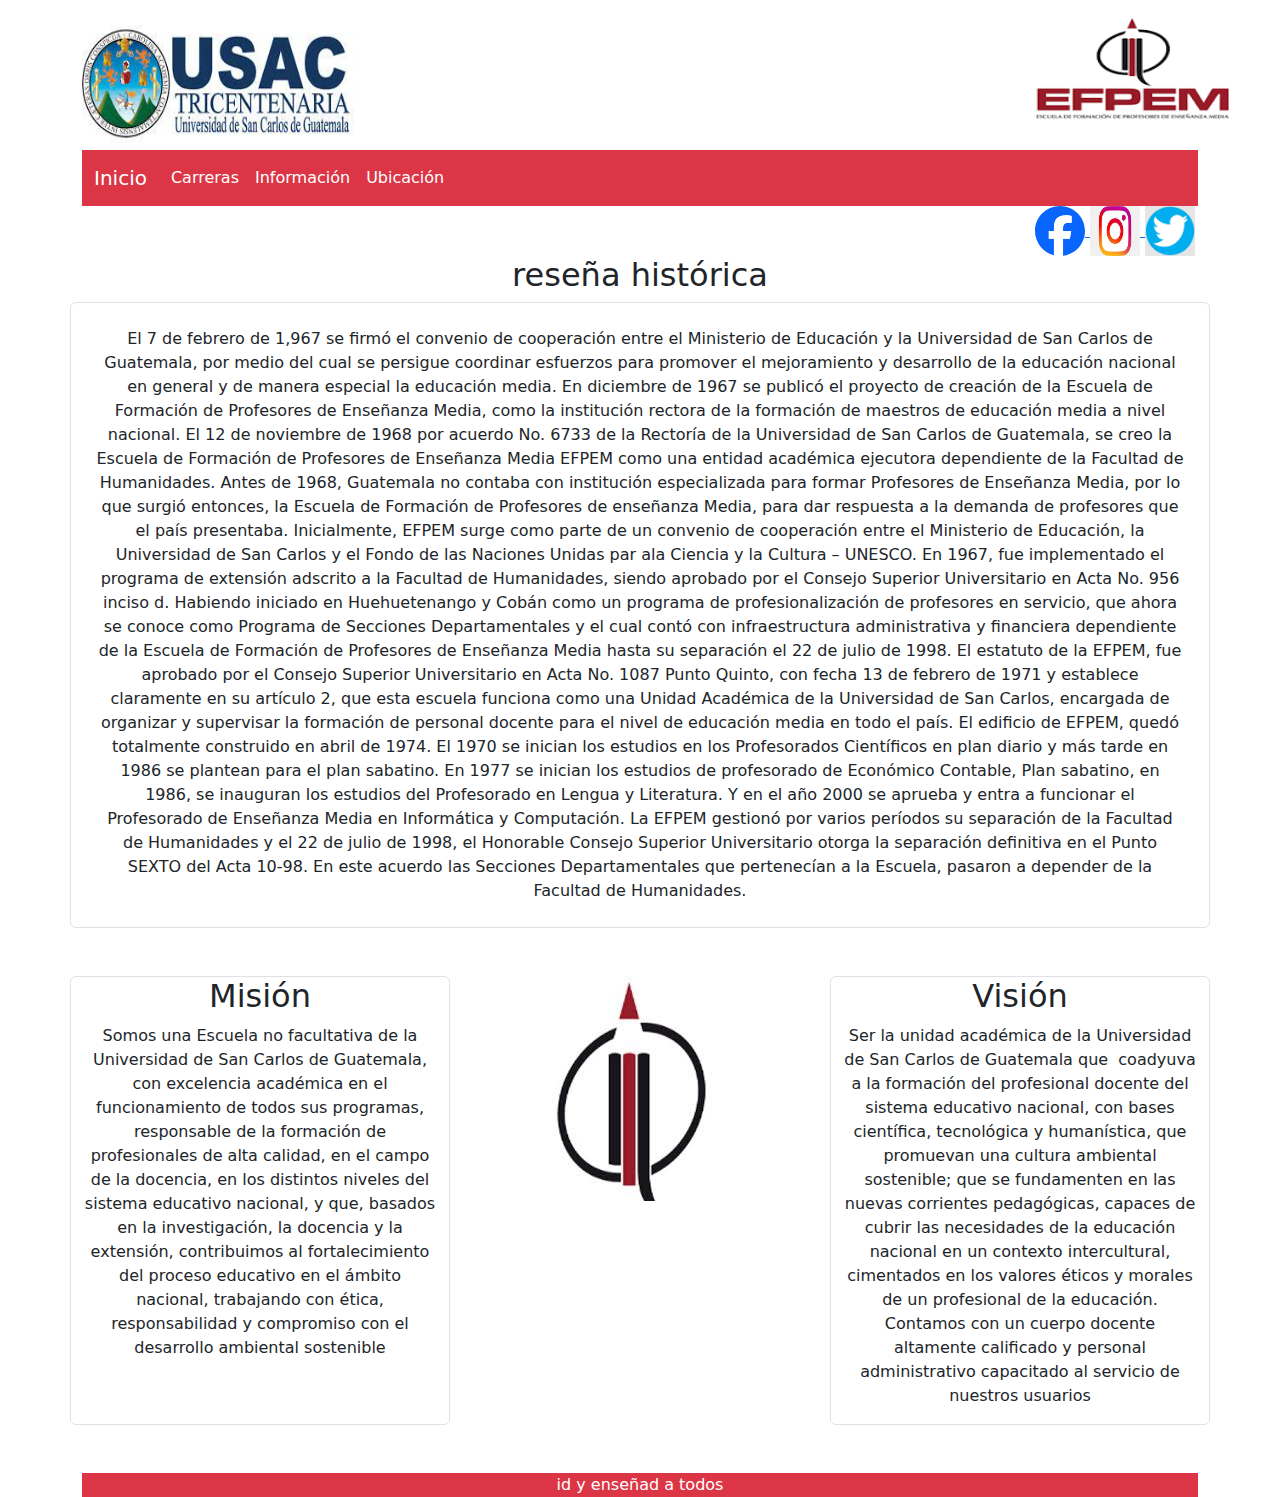
<file: index.html>
<html lang="en">

<head>
    <meta charset="utf-8">
    <meta name="viewport" content="width=device-width, initial-scale=1">
    <link rel="stylesheet" href="css/estilo.css">
    <title>Bootstrap demo</title>
    <link href="https://cdn.jsdelivr.net/npm/bootstrap@5.3.3/dist/css/bootstrap.min.css" rel="stylesheet"
        integrity="sha384-QWTKZyjpPEjISv5WaRU9OFeRpok6YctnYmDr5pNlyT2bRjXh0JMhjY6hW+ALEwIH" crossorigin="anonymous">

<body>
    <div class="container text-center ">

        <header class="row justify-content-between">
            <section class="col-1"><img src="img/logo usac tricentenario.jfif" id="logo_usac" alt=""></section>

            <section class="col-2"><img src="img/efpem.png" id="logo_efpem" alt=""></section>


        </header>

        <nav class="navbar navbar-expand-lg navbar-light bg-danger text-white">
            <div class="container-fluid">
                <a class="navbar-brand text-white" href="index.html">Inicio</a>
                <button class="navbar-toggler" type="button" data-bs-toggle="collapse"
                    data-bs-target="#navbarSupportedContent" aria-controls="navbarSupportedContent"
                    aria-expanded="false" aria-label="Toggle navigation">
                    <span class="navbar-toggler-icon"></span>
                </button>
                <div class="collapse navbar-collapse text-white" id="navbarSupportedContent">
                    <ul class="navbar-nav me-auto mb-2 mb-lg-0">
                        <li class="nav-item">
                            <a class="nav-link active text-white" aria-current="page" href="carreras.html">Carreras</a>
                        </li>
                        <li class="nav-item">
                            <a class="nav-link text-white" href="informacion.html">Información</a>
                        </li>

                        <li class="nav-item">
                            <a class="nav-link text-white" href="ubicacion.html">Ubicación</a>
                        </li>
                    </ul>

                </div>
            </div>
        </nav>

        <section class="row justify-content-end">
            <section class="col-2">
                <a href="https://www.facebook.com/EFPEMUSAC.oficial/?locale=es_LA" >
                    <img src="img/facebook.svg" alt="" class="redes_sociales col">
                </a>
    
                <a href="https://www.instagram.com/efpemusac/"  >
                    <img src="img/instagram.jfif" alt="" class="redes_sociales">
    
                </a>
    
                <a href="twitter.com/i/flow/login?redirect_after_login=%2Fuefpem"  >
                    <img src="img/tuiter.png" alt="" class="redes_sociales">
    
                </a>
            </section>
            
            
        </section>
        <main class="row">
            <h2>reseña histórica</h2>
            <section class="col-12 border rounded p-4">

                El 7 de febrero de 1,967 se firmó el convenio de cooperación entre el Ministerio de Educación y la
                Universidad de San Carlos de Guatemala, por medio del cual se persigue coordinar esfuerzos para promover
                el mejoramiento y desarrollo de la educación nacional en general y de manera especial la educación
                media.



                En diciembre de 1967 se publicó el proyecto de creación de la Escuela de Formación de Profesores de
                Enseñanza Media, como la institución rectora de la formación de maestros de educación media a nivel
                nacional.



                El 12 de noviembre de 1968 por acuerdo No. 6733 de la Rectoría de la Universidad de San Carlos de
                Guatemala, se creo la Escuela de Formación de Profesores de Enseñanza Media EFPEM como una entidad
                académica ejecutora dependiente de la Facultad de Humanidades.



                Antes de 1968, Guatemala no contaba con institución especializada para formar Profesores de Enseñanza
                Media, por lo que surgió entonces, la Escuela de Formación de Profesores de enseñanza Media, para dar
                respuesta a la demanda de profesores que el país presentaba. Inicialmente, EFPEM surge como parte de un
                convenio de cooperación entre el Ministerio de Educación, la Universidad de San Carlos y el Fondo de las
                Naciones Unidas par ala Ciencia y la Cultura – UNESCO.



                En 1967, fue implementado el programa de extensión adscrito a la Facultad de Humanidades, siendo
                aprobado por el Consejo Superior Universitario en Acta No. 956 inciso d. Habiendo iniciado en
                Huehuetenango y Cobán como un programa de profesionalización de profesores en servicio, que ahora se
                conoce como Programa de Secciones Departamentales y el cual contó con infraestructura administrativa y
                financiera dependiente de la Escuela de Formación de Profesores de Enseñanza Media hasta su separación
                el 22 de julio de 1998.

                El estatuto de la EFPEM, fue aprobado por el Consejo Superior Universitario en Acta No. 1087 Punto
                Quinto, con fecha 13 de febrero de 1971 y establece claramente en su artículo 2, que esta escuela
                funciona como una Unidad Académica de la Universidad de San Carlos, encargada de organizar y supervisar
                la formación de personal docente para el nivel de educación media en todo el país.

                El edificio de EFPEM, quedó totalmente construido en abril de 1974.

                El 1970 se inician los estudios en los Profesorados Científicos en plan diario y más tarde en 1986 se
                plantean para el plan sabatino.

                En 1977 se inician los estudios de profesorado de Económico Contable, Plan sabatino, en 1986, se
                inauguran los estudios del Profesorado en Lengua y Literatura. Y en el año 2000 se aprueba y entra a
                funcionar el Profesorado de Enseñanza Media en Informática y Computación.

                La EFPEM gestionó por varios períodos su separación de la Facultad de Humanidades y el 22 de julio de
                1998, el Honorable Consejo Superior Universitario otorga la separación definitiva en el Punto SEXTO del
                Acta 10-98. En este acuerdo las Secciones Departamentales que pertenecían a la Escuela, pasaron a
                depender de la Facultad de Humanidades.
            </section>


            <section class="col-4 mt-5 border rounded">
                <h2>Misión</h2>
                <p>Somos una Escuela no facultativa de la Universidad de San Carlos de Guatemala, con excelencia
                    académica en el funcionamiento de todos sus programas, responsable
                    de la formación de profesionales de alta calidad, en el campo de la docencia, en los distintos
                    niveles del sistema educativo nacional, y que, basados en
                    la investigación, la docencia y la extensión, contribuimos al fortalecimiento del proceso educativo
                    en el ámbito nacional, trabajando con ética, responsabilidad
                    y compromiso con el desarrollo ambiental sostenible


                </p>
            </section>
            <section class="col-4 mt-5"><img src="img/lapiz fpem.jfif" alt=""></section>
            <section class="col-4 mt-5 border rounded">
                <h2>Visión</h2>
                <p>Ser la unidad académica de la Universidad de San Carlos de Guatemala que  coadyuva a la formación del
                    profesional docente del sistema educativo nacional,
                    con bases científica, tecnológica y humanística, que promuevan una cultura ambiental sostenible; que
                    se fundamenten en las nuevas corrientes pedagógicas,
                    capaces de cubrir las necesidades de la educación nacional en un contexto intercultural, cimentados
                    en los valores éticos y morales de un profesional de
                    la educación. Contamos con un cuerpo docente altamente calificado y personal administrativo
                    capacitado al servicio de nuestros usuarios
                </p>
            </section>
        </main>
        <footer class="bg-danger mt-5 text-white">
            id y enseñad a todos
        </footer>

    </div>

    <script src="https://cdn.jsdelivr.net/npm/bootstrap@5.3.3/dist/js/bootstrap.bundle.min.js"
        integrity="sha384-YvpcrYf0tY3lHB60NNkmXc5s9fDVZLESaAA55NDzOxhy9GkcIdslK1eN7N6jIeHz"
        crossorigin="anonymous"></script>

</body>

</html>
</file>
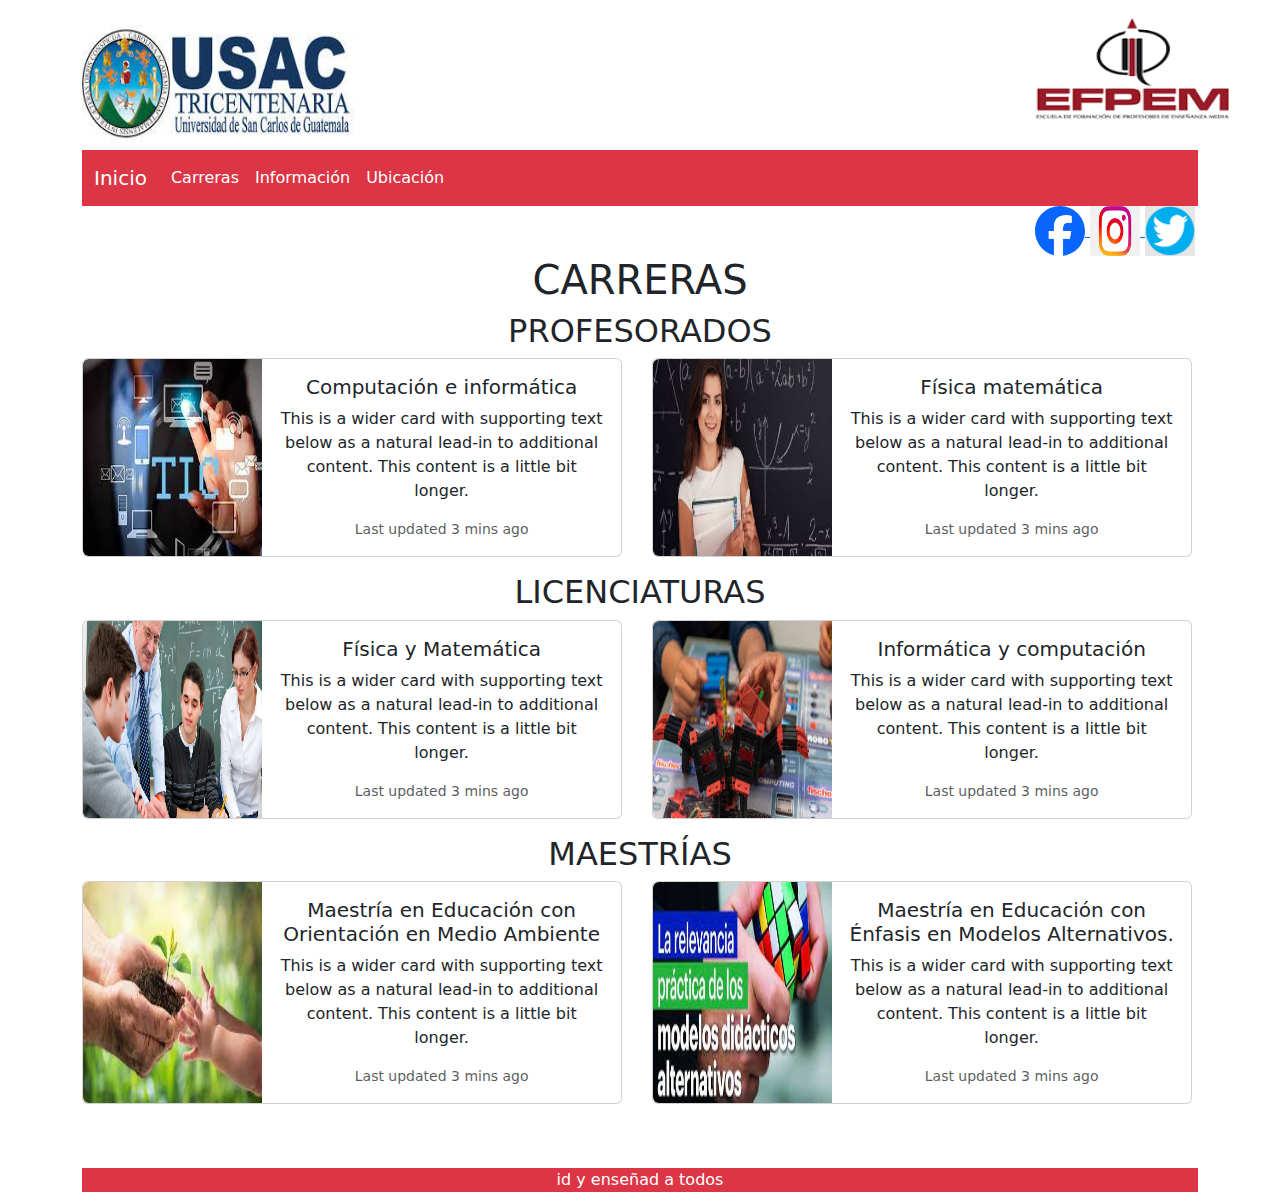
<file: carreras.html>
<html lang="en">

<head>
    <meta charset="utf-8">
    <meta name="viewport" content="width=device-width, initial-scale=1">
    <link rel="stylesheet" href="css/estilo.css">
    <title>Carreras</title>
    <link href="https://cdn.jsdelivr.net/npm/bootstrap@5.3.3/dist/css/bootstrap.min.css" rel="stylesheet"
        integrity="sha384-QWTKZyjpPEjISv5WaRU9OFeRpok6YctnYmDr5pNlyT2bRjXh0JMhjY6hW+ALEwIH" crossorigin="anonymous">

<body>
    <div class="container text-center ">

        <header class="row justify-content-between">
            <section class="col-1"><img src="img/logo usac tricentenario.jfif" id="logo_usac" alt=""></section>

            <section class="col-2"><img src="img/efpem.png" id="logo_efpem" alt=""></section>


        </header>

        <nav class="navbar navbar-expand-lg navbar-light bg-danger text-white">
            <div class="container-fluid">
                <a class="navbar-brand text-white" href="index.html">Inicio</a>
                <button class="navbar-toggler" type="button" data-bs-toggle="collapse"
                    data-bs-target="#navbarSupportedContent" aria-controls="navbarSupportedContent"
                    aria-expanded="false" aria-label="Toggle navigation">
                    <span class="navbar-toggler-icon"></span>
                </button>
                <div class="collapse navbar-collapse text-white" id="navbarSupportedContent">
                    <ul class="navbar-nav me-auto mb-2 mb-lg-0">
                        <li class="nav-item">
                            <a class="nav-link active text-white" aria-current="page" href="carreras.html">Carreras</a>
                        </li>
                        <li class="nav-item">
                            <a class="nav-link text-white" href="informacion.html">Información</a>
                        </li>

                        <li class="nav-item">
                            <a class="nav-link text-white" href="ubicacion.html">Ubicación</a>
                        </li>
                    </ul>

                </div>
            </div>
        </nav>
        <section class="row justify-content-end">
          <section class="col-2">
              <a href="https://www.facebook.com/EFPEMUSAC.oficial/?locale=es_LA" >
                  <img src="img/facebook.svg" alt="" class="redes_sociales col">
              </a>
  
              <a href="https://www.instagram.com/efpemusac/"  >
                  <img src="img/instagram.jfif" alt="" class="redes_sociales">
  
              </a>
  
              <a href="twitter.com/i/flow/login?redirect_after_login=%2Fuefpem"  >
                  <img src="img/tuiter.png" alt="" class="redes_sociales">
  
              </a>
          </section>
          
          
      </section>




        <main class="row">
            <h1>CARRERAS</h1>
            <h2>PROFESORADOS</h2>
            <section class="col-6">
                <div class="card mb-3" style="max-width: 540px;">
                    <div class="row g-0">
                        <div class="col-md-4">
                            <img src="img/enseñanza informática 1.jfif" class="img-fluid rounded-start h-100" alt="...">
                        </div>
                        <div class="col-md-8">
                            <div class="card-body">
                                <h5 class="card-title">Computación e informática</h5>
                                <p class="card-text">This is a wider card with supporting text below as a natural
                                    lead-in to additional content. This content is a little bit longer.</p>
                                <p class="card-text"><small class="text-body-secondary">Last updated 3 mins ago</small>
                                </p>
                            </div>
                        </div>
                    </div>
                </div>

            </section>
            <section class="col-6">
                <div class="card mb-3" style="max-width: 540px;">
                    <div class="row g-0">
                        <div class="col-md-4">
                            <img src="img/enseñanza matemática 1.jfif" class="img-fluid rounded-start h-100" alt="...">
                        </div>
                        <div class="col-md-8">
                            <div class="card-body">
                                <h5 class="card-title">Física matemática</h5>
                                <p class="card-text">This is a wider card with supporting text below as a natural
                                    lead-in to additional content. This content is a little bit longer.</p>
                                <p class="card-text"><small class="text-body-secondary">Last updated 3 mins ago</small>
                                </p>
                            </div>
                        </div>
                    </div>
                </div>
            </section>

            <h2>LICENCIATURAS</h2>
            <section class="col-6">
                <div class="card mb-3" style="max-width: 540px;">
                    <div class="row g-0">
                      <div class="col-md-4">
                        <img src="img/enseñanza matemática 2.png" class="img-fluid rounded-start h-100" alt="...">
                      </div>
                      <div class="col-md-8">
                        <div class="card-body">
                          <h5 class="card-title"> Física y Matemática</h5>
                          <p class="card-text">This is a wider card with supporting text below as a natural lead-in to additional content. This content is a little bit longer.</p>
                          <p class="card-text"><small class="text-body-secondary">Last updated 3 mins ago</small></p>
                        </div>
                      </div>
                    </div>
                  </div>
            </section>
            <section class="col-6">
                <div class="card mb-3" style="max-width: 540px;">
                    <div class="row g-0">
                      <div class="col-md-4">
                        <img src="img/enseñanza informática 2.jfif" class="img-fluid rounded-start h-100" alt="...">
                      </div>
                      <div class="col-md-8">
                        <div class="card-body">
                          <h5 class="card-title">Informática y computación</h5>
                          <p class="card-text">This is a wider card with supporting text below as a natural lead-in to additional content. This content is a little bit longer.</p>
                          <p class="card-text"><small class="text-body-secondary">Last updated 3 mins ago</small></p>
                        </div>
                      </div>
                    </div>
                  </div>
            </section>
            <h2>MAESTRÍAS</h2>
            <section class="col-6">
                <div class="card mb-3" style="max-width: 540px;">
                    <div class="row g-0">
                      <div class="col-md-4">
                        <img src="img/medio ambiente1.jfif" class="img-fluid rounded-start h-100" alt="...">
                      </div>
                      <div class="col-md-8">
                        <div class="card-body">
                          <h5 class="card-title">Maestría en Educación con Orientación en Medio
                            Ambiente</h5>
                          <p class="card-text">This is a wider card with supporting text below as a natural lead-in to additional content. This content is a little bit longer.</p>
                          <p class="card-text"><small class="text-body-secondary">Last updated 3 mins ago</small></p>
                        </div>
                      </div>
                    </div>
                  </div>
            </section>
            <section class="col-6">
                <div class="card mb-3" style="max-width: 540px;">
                    <div class="row g-0">
                      <div class="col-md-4">
                        <img src="img/modelos alternatibos.jfif" class="img-fluid rounded-start h-100" alt="...">
                      </div>
                      <div class="col-md-8">
                        <div class="card-body">
                          <h5 class="card-title">Maestría en Educación con Énfasis en Modelos
                            Alternativos.</h5>
                          <p class="card-text">This is a wider card with supporting text below as a natural lead-in to additional content. This content is a little bit longer.</p>
                          <p class="card-text"><small class="text-body-secondary">Last updated 3 mins ago</small></p>
                        </div>
                      </div>
                    </div>
                  </div>
            </section>
        </main>
        <footer class="bg-danger mt-5 text-white">
            id y enseñad a todos
        </footer>

    </div>

    <script src="https://cdn.jsdelivr.net/npm/bootstrap@5.3.3/dist/js/bootstrap.bundle.min.js"
        integrity="sha384-YvpcrYf0tY3lHB60NNkmXc5s9fDVZLESaAA55NDzOxhy9GkcIdslK1eN7N6jIeHz"
        crossorigin="anonymous"></script>

</body>

</html>
</file>
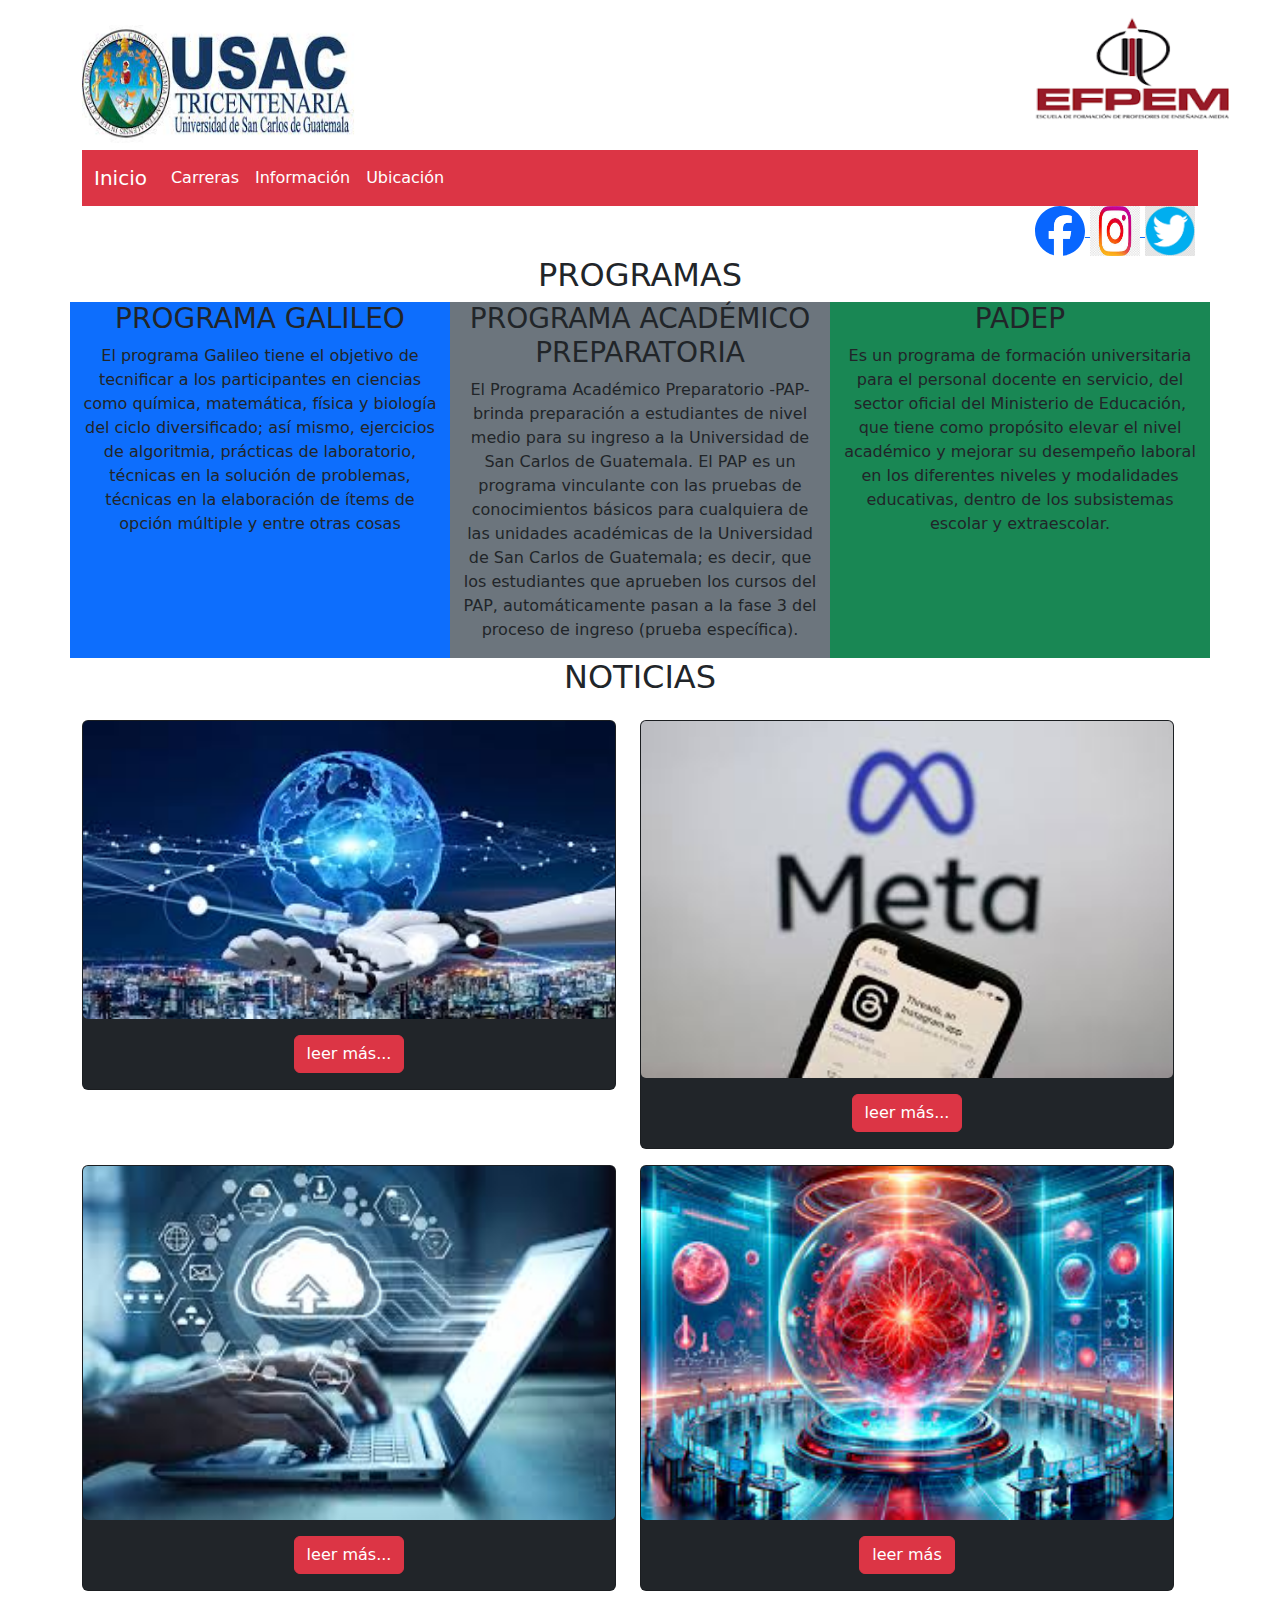
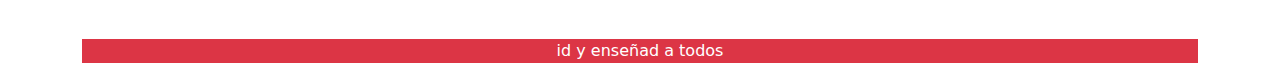
<file: informacion.html>
<html lang="en">

<head>
    <meta charset="utf-8">
    <meta name="viewport" content="width=device-width, initial-scale=1">
    <link rel="stylesheet" href="css/estilo.css">
    <title>Bootstrap demo</title>
    <link href="https://cdn.jsdelivr.net/npm/bootstrap@5.3.3/dist/css/bootstrap.min.css" rel="stylesheet"
        integrity="sha384-QWTKZyjpPEjISv5WaRU9OFeRpok6YctnYmDr5pNlyT2bRjXh0JMhjY6hW+ALEwIH" crossorigin="anonymous">

<body>
    <div class="container text-center ">

        <header class="row justify-content-between">
            <section class="col-1"><img src="img/logo usac tricentenario.jfif" id="logo_usac" alt=""></section>

            <section class="col-2"><img src="img/efpem.png" id="logo_efpem" alt=""></section>


        </header>

        <nav class="navbar navbar-expand-lg navbar-light bg-danger text-white">
            <div class="container-fluid">
                <a class="navbar-brand text-white"href="index.html">Inicio</a>
                <button class="navbar-toggler" type="button" data-bs-toggle="collapse"
                    data-bs-target="#navbarSupportedContent" aria-controls="navbarSupportedContent"
                    aria-expanded="false" aria-label="Toggle navigation">
                    <span class="navbar-toggler-icon"></span>
                </button>
                <div class="collapse navbar-collapse text-white" id="navbarSupportedContent">
                    <ul class="navbar-nav me-auto mb-2 mb-lg-0">
                        <li class="nav-item">
                            <a class="nav-link active text-white" aria-current="page" href="carreras.html">Carreras</a>
                        </li>
                        <li class="nav-item">
                            <a class="nav-link text-white" href="informacion.html">Información</a>
                        </li>

                        <li class="nav-item">
                            <a class="nav-link text-white" href="ubicacion.html">Ubicación</a>
                        </li>
                    </ul>

                </div>
            </div>
        </nav>
        <section class="row justify-content-end">
            <section class="col-2">
                <a href="https://www.facebook.com/EFPEMUSAC.oficial/?locale=es_LA" >
                    <img src="img/facebook.svg" alt="" class="redes_sociales col">
                </a>
    
                <a href="https://www.instagram.com/efpemusac/"  >
                    <img src="img/instagram.jfif" alt="" class="redes_sociales">
    
                </a>
    
                <a href="twitter.com/i/flow/login?redirect_after_login=%2Fuefpem"  >
                    <img src="img/tuiter.png" alt="" class="redes_sociales">
    
                </a>
            </section>
            
            
        </section>




        <main class="row">
            <h2>PROGRAMAS</h2>
            <section class="col-4 bg-primary">
                <h3>PROGRAMA GALILEO</h3>
            <p>El programa Galileo tiene el objetivo de tecnificar a los participantes en ciencias como química, matemática, física y biología del ciclo diversificado;
                así mismo, ejercicios de algoritmia, prácticas de laboratorio, técnicas en la solución de problemas, técnicas en la elaboración de ítems de opción múltiple
                y entre otras cosas</p>
            </section>
            <section class="col-4 bg-secondary">
                <h3>PROGRAMA ACADÉMICO PREPARATORIA</h3>
               <p>El Programa Académico Preparatorio -PAP- brinda preparación a estudiantes de nivel medio para su ingreso a la Universidad de San Carlos de Guatemala.

                El PAP es un programa vinculante con las pruebas de conocimientos básicos para cualquiera de las unidades académicas de la Universidad de San Carlos de
                Guatemala; es decir, que los estudiantes que aprueben los cursos del PAP, automáticamente pasan a la fase 3 del proceso de ingreso (prueba específica).
                
                </p> 
            </section>
            <section class="col-4 bg-success">
                <h3>PADEP</h3>
                <p>Es un programa de formación universitaria para el personal docente en servicio, del sector oficial del Ministerio de Educación, que tiene como propósito
                    elevar el nivel académico y mejorar su desempeño laboral en los diferentes niveles y modalidades educativas, dentro de los subsistemas escolar y extraescolar.
                    </p>
            </section>
            <h2>NOTICIAS</h2>
            <section class="row">
                <article class="col-6">
                    <h3></h3>
                    <p></p>
                    <div class="card text-bg-dark ">
                        <img src="img/noticia4.jfif" class="card-img" alt="...">
                        <div class="card-img-overlay position-relative">
                            <button type="button" class="btn btn-danger">leer más...</button>
                        </div>
                      </div>
                </article>
                <article class="col-6">
                    <h3></h3>
                    <p></p>
                    <div class="card text-bg-dark">
                        <img src="img/noticia3.jfif" class="card-img" alt="">
                        <div class="card-img-overlay position-relative">
                            <button type="button" class="btn btn-danger">leer más...</button>
                        </div>
                      </div>
                </article>
                <article class="col-6">
                    <h3></h3>
                    <p></p>
                    <div class="card text-bg-dark">
                        <img src="img/noticia2.jfif" class="card-img" alt="...">
                        <div class="card-img-overlay position-relative">
                            <button type="button" class="btn btn-danger">leer más...</button>
                        </div>
                      </div>
                </article>
                <article class="col-6">
                    <h3></h3>
                    <p></p>
                    <div class="card text-bg-dark">
                        <img src="img/noticia1.jfif" class="card-img" alt="...">
                        <div class="card-img-overlay position-relative" >
                            <button type="button" class="btn btn-danger">leer más</button>
                        </div>
                      </div>
                </article>
            </section>     
        </main>
        <footer class="bg-danger mt-5 text-white">
            id y enseñad  a todos
        </footer>

    </div>
    <script src="https://cdn.jsdelivr.net/npm/bootstrap@5.3.3/dist/js/bootstrap.bundle.min.js" integrity="sha384-YvpcrYf0tY3lHB60NNkmXc5s9fDVZLESaAA55NDzOxhy9GkcIdslK1eN7N6jIeHz" crossorigin="anonymous"></script>
</body>

</html>
</file>
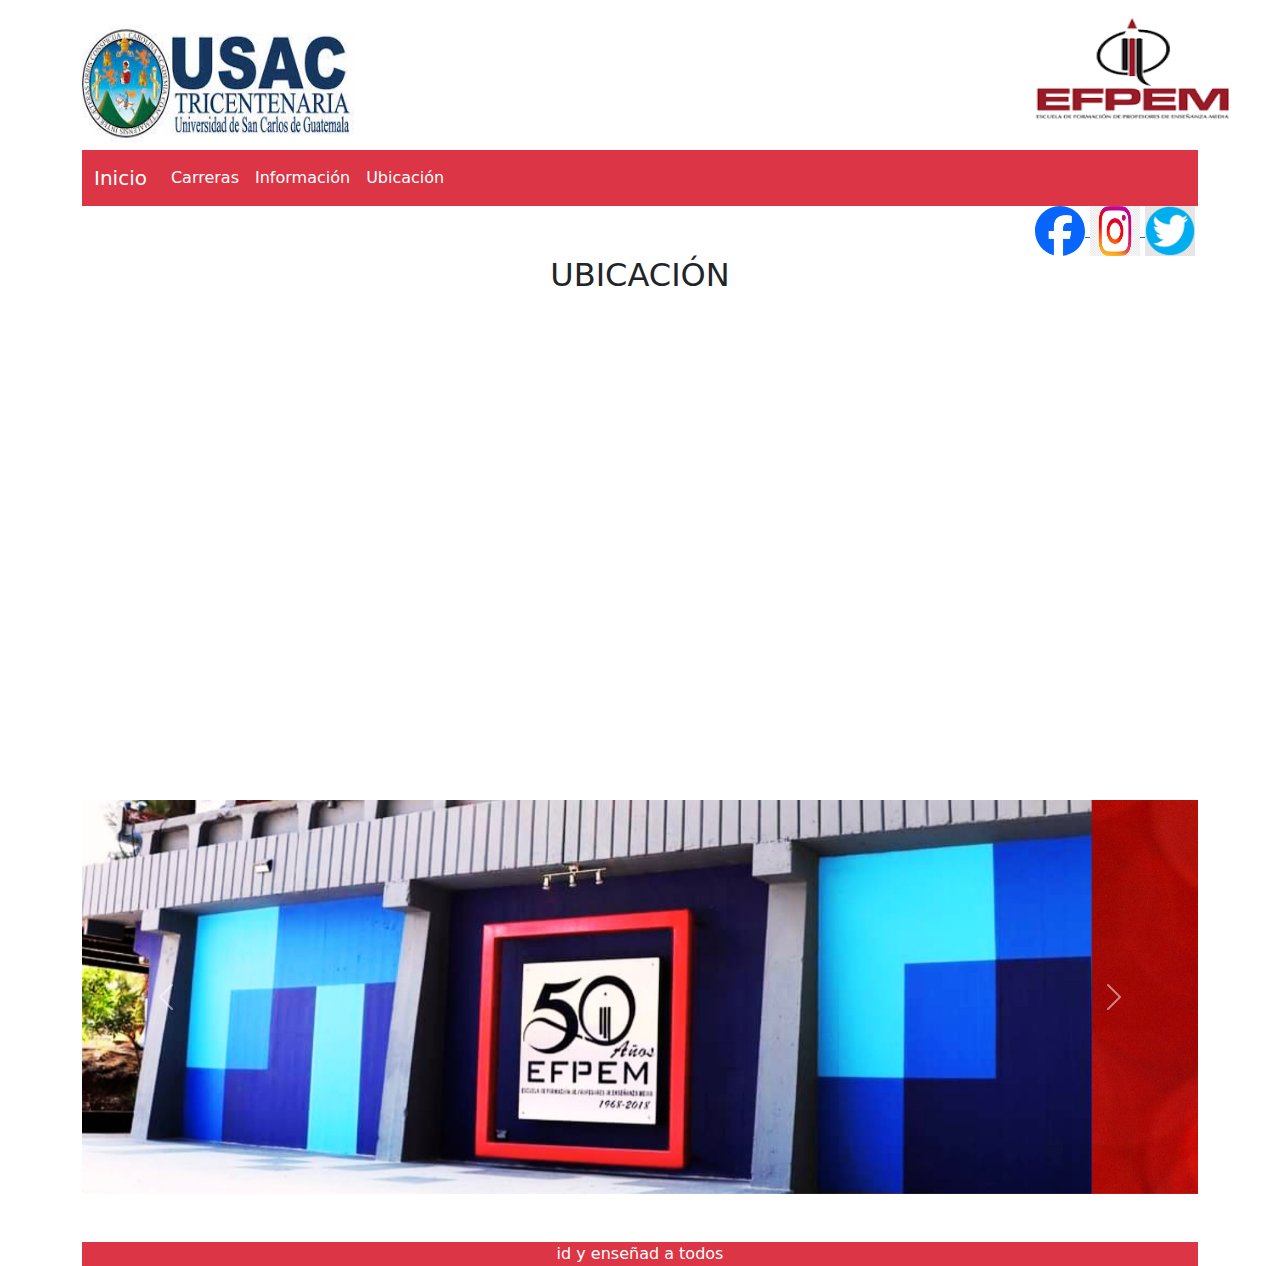
<file: ubicacion.html>
<html lang="en">

<head>
    <meta charset="utf-8">
    <meta name="viewport" content="width=device-width, initial-scale=1">
    <link rel="stylesheet" href="css/estilo.css">
    <title>Bootstrap demo</title>
    <link href="https://cdn.jsdelivr.net/npm/bootstrap@5.3.3/dist/css/bootstrap.min.css" rel="stylesheet"
        integrity="sha384-QWTKZyjpPEjISv5WaRU9OFeRpok6YctnYmDr5pNlyT2bRjXh0JMhjY6hW+ALEwIH" crossorigin="anonymous">

<body>
    <div class="container text-center ">

        <header class="row justify-content-between">
            <section class="col-1"><img src="img/logo usac tricentenario.jfif" id="logo_usac" alt=""></section>

            <section class="col-2"><img src="img/efpem.png" id="logo_efpem" alt=""></section>


        </header>

        <nav class="navbar navbar-expand-lg navbar-light bg-danger text-white">
            <div class="container-fluid">
                <a class="navbar-brand text-white" href="index.html">Inicio</a>
                <button class="navbar-toggler" type="button" data-bs-toggle="collapse"
                    data-bs-target="#navbarSupportedContent" aria-controls="navbarSupportedContent"
                    aria-expanded="false" aria-label="Toggle navigation">
                    <span class="navbar-toggler-icon"></span>
                </button>
                <div class="collapse navbar-collapse text-white" id="navbarSupportedContent">
                    <ul class="navbar-nav me-auto mb-2 mb-lg-0">
                        <li class="nav-item">
                            <a class="nav-link active text-white" aria-current="page" href="carreras.html">Carreras</a>
                        </li>
                        <li class="nav-item">
                            <a class="nav-link text-white" href="informacion.html">Información</a>
                        </li>

                        <li class="nav-item">
                            <a class="nav-link text-white" href="ubicacion.html">Ubicación</a>
                        </li>
                    </ul>

                </div>
            </div>
        </nav>
        <section class="row justify-content-end">
            <section class="col-2">
                <a href="https://www.facebook.com/EFPEMUSAC.oficial/?locale=es_LA">
                    <img src="img/facebook.svg" alt="" class="redes_sociales col">
                </a>

                <a href="https://www.instagram.com/efpemusac/">
                    <img src="img/instagram.jfif" alt="" class="redes_sociales">

                </a>

                <a href="twitter.com/i/flow/login?redirect_after_login=%2Fuefpem">
                    <img src="img/tuiter.png" alt="" class="redes_sociales">

                </a>
            </section>


        </section>


        

        <main class="row">
            <h2>UBICACIÓN</h2>
            <section>
                <iframe
                    src="https://www.google.com/maps/embed?pb=!1m18!1m12!1m3!1d3861.198060567858!2d-90.54861358883255!3d14.587787185838268!2m3!1f0!2f0!3f0!3m2!1i1024!2i768!4f13.1!3m3!1m2!1s0x8589a13fe1908f9f%3A0x243251899fa10f59!2sEFPEM%20-%20USAC!5e0!3m2!1ses-419!2sgt!4v1710869826356!5m2!1ses-419!2sgt"
                    class="w-100" height="450" style="border:0;" allowfullscreen="" loading="lazy"
                    referrerpolicy="no-referrer-when-downgrade"></iframe>
            </section>
            <section class="mt-5">
                <div id="carouselExample" class="carousel slide">
                    <div class="carousel-inner">
                        <div class="carousel-item active">
                            <img src="img/efpem1.jpg" class="d-block w-100" alt="...">
                        </div>
                        <div class="carousel-item">
                            <img src="img/efpem2.png" class="d-block w-100" alt="...">
                        </div>
                        <div class="carousel-item">
                            <img src="img/esfpem3.png" class="d-block w-100" alt="...">
                        </div>
                    </div>
                    <button class="carousel-control-prev" type="button" data-bs-target="#carouselExample"
                        data-bs-slide="prev">
                        <span class="carousel-control-prev-icon" aria-hidden="true"></span>
                        <span class="visually-hidden">Previous</span>
                    </button>
                    <button class="carousel-control-next" type="button" data-bs-target="#carouselExample"
                        data-bs-slide="next">
                        <span class="carousel-control-next-icon" aria-hidden="true"></span>
                        <span class="visually-hidden">Next</span>
                    </button>
                </div>
            </section>
        </main>
        <footer class="bg-danger mt-5 text-white">
            id y enseñad a todos
        </footer>

    </div>


    <script src="https://cdn.jsdelivr.net/npm/bootstrap@5.3.3/dist/js/bootstrap.bundle.min.js"
        integrity="sha384-YvpcrYf0tY3lHB60NNkmXc5s9fDVZLESaAA55NDzOxhy9GkcIdslK1eN7N6jIeHz"
        crossorigin="anonymous"></script>
</body>

</html>
</file>
<file: css/estilo.css>
#logo_usac{
    width: 300px;
    height: 150px;
}
#logo_efpem{
    width: 200px;
    height: 150px;
}
.redes_sociales{
    width: 50px;
    height: 50px;
}
</file>
